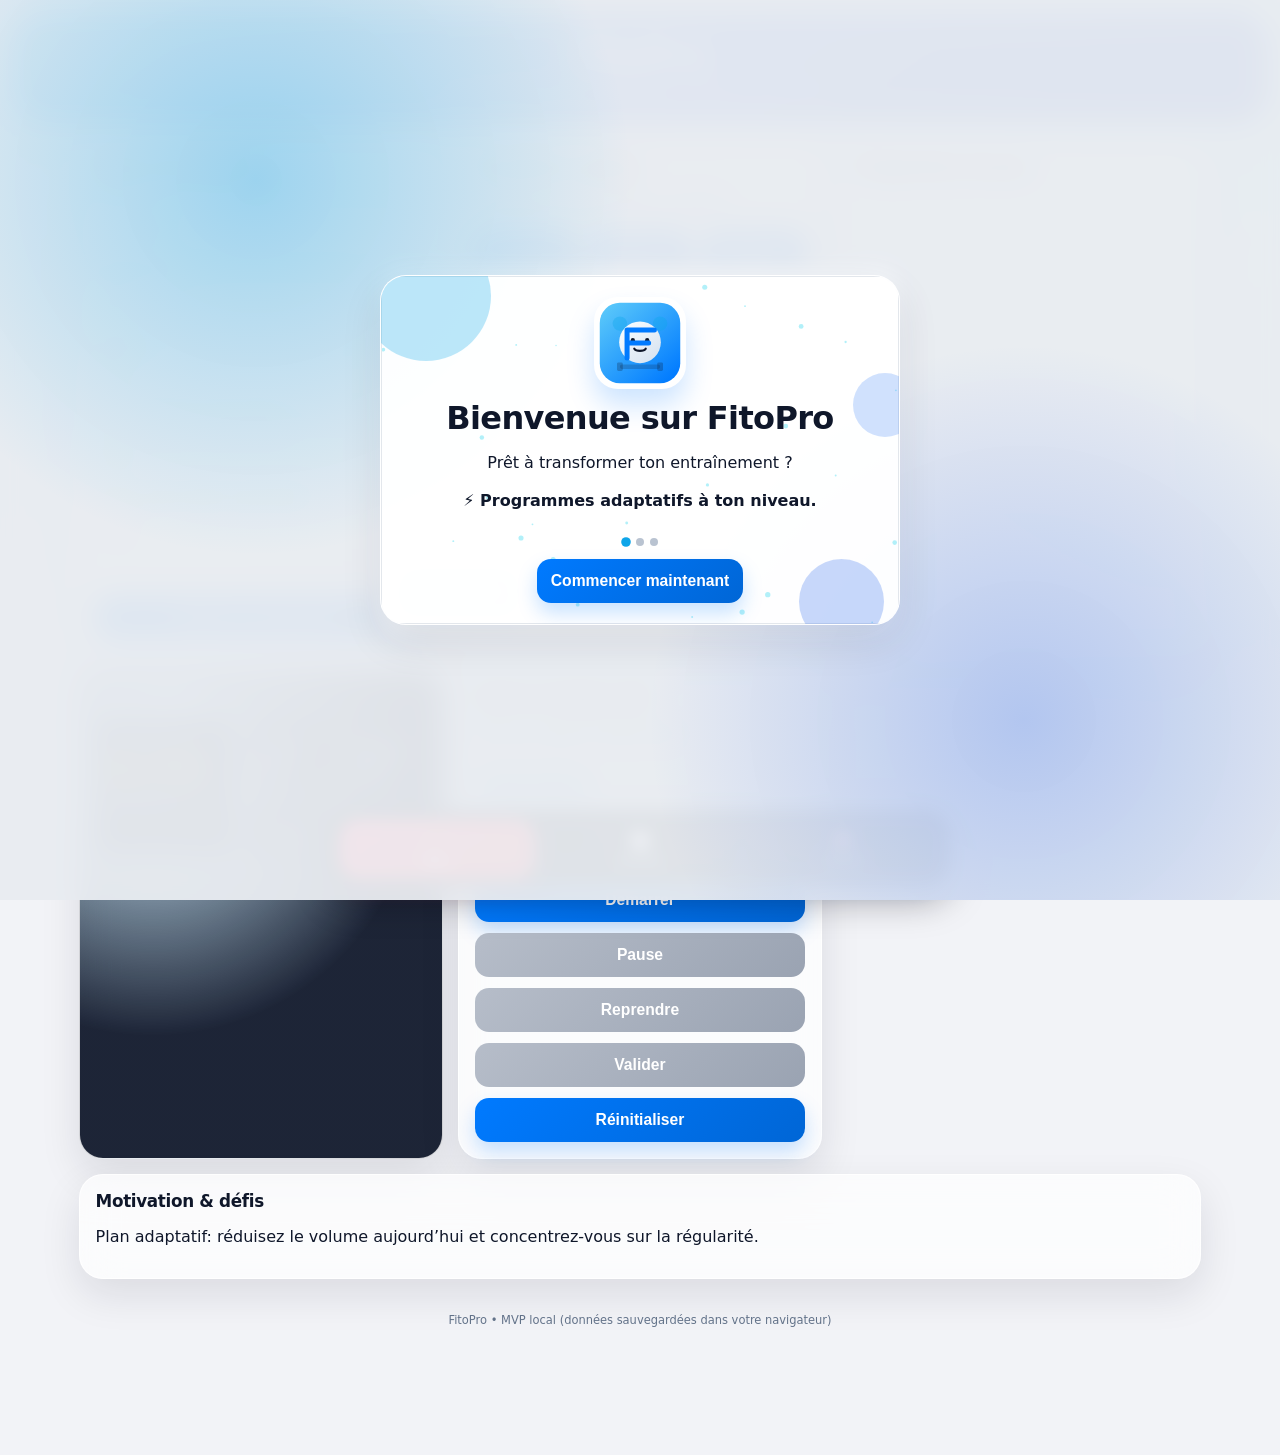
<file: index.html>
<!doctype html>
<html lang="fr">
  <head>
    <meta charset="UTF-8" />
    <meta name="viewport" content="width=device-width, initial-scale=1.0, viewport-fit=cover" />
    <meta name="theme-color" content="#007aff" />
    <meta name="apple-mobile-web-app-capable" content="yes" />
    <meta name="apple-mobile-web-app-status-bar-style" content="black-translucent" />
    <link rel="manifest" href="public/manifest.webmanifest" />
    <title>FitoPro</title>
    <link rel="stylesheet" href="styles.css" />
  </head>
  <body>
    <div id="preloading-screen" class="preloading-screen" aria-hidden="false">
      <div class="preloading-card">
        <img src="assets/logo-fetiche.svg" alt="Logo FitoPro" class="logo-mark logo-spin" />
        <h2>FitoPro se prépare…</h2>
        <div class="loading-bar"><span></span></div>
      </div>
    </div>

    <div id="welcome-screen" class="welcome-screen hidden-until-load" aria-hidden="true">
      <div class="welcome-card">
        <canvas id="welcome-canvas" class="welcome-canvas" aria-hidden="true"></canvas>
        <div class="orbs">
          <span></span><span></span><span></span>
        </div>
        <img src="assets/logo-fetiche.svg" alt="Mascotte FitoPro" class="logo-mark" />
        <h1>Bienvenue sur FitoPro</h1>
        <p id="welcome-headline">Prêt à transformer ton entraînement ?</p>
        <div class="welcome-highlights">
          <p class="welcome-slide active">⚡ Programmes adaptatifs à ton niveau.</p>
          <p class="welcome-slide">❤️ Suivi cardio Apple Watch en direct.</p>
          <p class="welcome-slide">🏁 Objectifs hebdo + motivation intelligente.</p>
        </div>
        <div class="welcome-dots" aria-hidden="true">
          <span class="dot active"></span><span class="dot"></span><span class="dot"></span>
        </div>
        <button id="enter-app-btn">Commencer maintenant</button>
      </div>
    </div>

    <div id="onboarding" class="modal" aria-hidden="true">
      <div class="modal-content">
        <h2>Bienvenue sur FitoPro 👋</h2>
        <p>Créez votre programme, lancez vos séances, suivez vos progrès et restez motivé chaque semaine.</p>
        <ul>
          <li>Ajoutez des exercices personnalisés.</li>
          <li>Utilisez les templates pour démarrer vite.</li>
          <li>Suivez votre objectif hebdomadaire.</li>
        </ul>
        <label>
          <input id="consent-check" type="checkbox" />
          J’accepte la politique de confidentialité.
        </label>
        <p><a href="privacy.html" target="_blank" rel="noopener">Voir la politique de confidentialité</a></p>
        <button id="close-onboarding">Commencer</button>
      </div>
    </div>

    <div id="focus-mode" class="focus-mode hidden-until-load" aria-hidden="true">
      <div class="focus-inner">
        <p id="focus-phase" class="focus-phase">EXERCICE</p>
        <h1 id="focus-timer" class="focus-timer">00:00</h1>
        <p id="focus-task" class="focus-task">Prêt</p>
        <p id="focus-heart-rate" class="focus-heart-rate">❤️ -- bpm</p>
        <div class="focus-actions">
          <button id="focus-pause-btn">Pause</button>
          <button id="focus-next-btn">Valider</button>
          <button id="focus-exit-btn" class="danger">Quitter focus</button>
        </div>
      </div>
    </div>

    <header class="hero">
      <h1>FitoPro</h1>
      <p>Votre coach sportif intelligent, partout avec vous.</p>
    </header>

    <main class="grid tab-shell">
      <section class="card page-panel active" data-page="home">
        <h2>Créer une séance</h2>
        <form id="workout-form" novalidate>
          <label>
            Exercice
            <input id="exercise" required minlength="2" maxlength="40" placeholder="Pompes" />
          </label>
          <label>
            Répétitions
            <input id="reps" type="number" min="1" max="200" value="10" required />
          </label>
          <label>
            Séries
            <input id="sets" type="number" min="1" max="20" value="3" required />
          </label>
          <label>
            Durée exercice (secondes)
            <input id="duration" type="number" min="10" max="600" value="45" required />
          </label>
          <label>
            Repos entre séries (secondes)
            <input id="rest" type="number" min="5" max="300" value="30" required />
          </label>
          <p id="form-error" class="error" role="alert" aria-live="polite"></p>
          <button type="submit">Ajouter au programme</button>
        </form>
      </section>

      <section class="card page-panel active" data-page="home">
        <h2>Templates rapides</h2>
        <p>Chargez un plan prêt à l'emploi.</p>
        <div class="template-actions">
          <button id="template-beginner">Débutant</button>
          <button id="template-strength">Force</button>
          <button id="template-loss">Perte de poids</button>
          <button id="template-tabata">Tabata</button>
          <button id="template-emom">EMOM</button>
        </div>
      </section>

      <section class="card page-panel active" data-page="home">
        <h2>Programme du jour</h2>
        <ul id="workout-list" class="list"></ul>
      </section>

      <section class="card page-panel active run-cockpit" data-page="home">
        <h2>Run cockpit</h2>
        <div class="run-cockpit-grid">
          <div class="run-score">
            <p class="run-label">Performance</p>
            <p id="run-performance" class="run-value">0.00</p>
            <p id="run-status" class="run-sub">Ready to run</p>
          </div>
          <div class="run-metrics">
            <div class="metric-pill">
              <span>Distance</span>
              <strong id="run-distance">0.00 km</strong>
            </div>
            <div class="metric-pill">
              <span>Pace</span>
              <strong id="run-pace">--:-- /km</strong>
            </div>
            <div class="metric-pill">
              <span>Heart</span>
              <strong id="run-heart">-- bpm</strong>
            </div>
            <div class="metric-pill">
              <span>Calories</span>
              <strong id="run-calories">0 kcal</strong>
            </div>
          </div>
        </div>
      </section>

      <section class="card page-panel active" data-page="home">
        <h2>Suivi en temps réel</h2>
        <p id="current-task" aria-live="polite">Aucune séance démarrée.</p>
        <p id="phase-badge" class="badge">Phase: attente</p>
        <div class="timer" id="timer">00:00</div>
        <div class="controls">
          <button id="start-btn">Démarrer</button>
          <button id="pause-btn" disabled>Pause</button>
          <button id="resume-btn" disabled>Reprendre</button>
          <button id="next-btn" disabled>Valider</button>
          <button id="reset-btn">Réinitialiser</button>
        </div>
      </section>

      <section class="card page-panel" data-page="coach">
        <h2>Statistiques</h2>
        <p>Total séances terminées: <strong id="completed-workouts">0</strong></p>
        <p>Total séries validées: <strong id="completed-sets">0</strong></p>
        <p>Streak (jours actifs): <strong id="streak">0</strong></p>
        <label>
          Objectif hebdo (séances)
          <input id="weekly-goal" type="number" min="1" max="14" value="4" />
        </label>
        <p id="goal-progress">0 / 4 séances cette semaine</p>
        <h3>Badges</h3>
        <p id="badges">Aucun badge débloqué pour l'instant.</p>
        <h3>Suggestion d'amélioration</h3>
        <p id="suggestion">Ajoutez au moins 1 exercice pour obtenir des suggestions.</p>
        <div class="data-actions">
          <button id="export-btn">Exporter JSON</button>
          <label class="import-label">
            Importer JSON
            <input id="import-input" type="file" accept="application/json" />
          </label>
          <button id="clear-data-btn" class="danger">Vider les données</button>
        </div>
        <h3>Apple Watch (import)</h3>
        <p id="watch-status">Importez un CSV d'entraînements exporté depuis Apple Santé/forme.</p>
        <label class="import-label">
          Importer données Apple Watch
          <input id="watch-import-input" type="file" accept=".csv,text/csv" />
        </label>
        <h3>Apple Watch Live (bridge)</h3>
        <p id="watch-live-status">Non connecté.</p>
        <label>
          URL bridge JSON (ex: https://mon-bridge/watch/live)
          <input id="watch-bridge-url" placeholder="https://..." />
        </label>
        <label>
          Token API bridge
          <input id="watch-bridge-token" placeholder="Bearer token..." />
        </label>
        <label>
          Alerte HR max
          <input id="hr-alert-threshold" type="number" min="80" max="220" value="170" />
        </label>
        <div class="data-actions">
          <button id="watch-live-connect-btn">Connecter live</button>
          <button id="watch-live-disconnect-btn" class="danger">Déconnecter</button>
        </div>
        <h3>Cloud sync (compte)</h3>
        <label>
          Email
          <input id="cloud-email" type="email" placeholder="you@example.com" />
        </label>
        <label>
          Mot de passe
          <input id="cloud-password" type="password" placeholder="********" />
        </label>
        <div class="data-actions">
          <button id="cloud-register-btn">Créer compte</button>
          <button id="cloud-login-btn">Se connecter</button>
          <button id="cloud-apple-quick-btn">Apple rapide</button>
          <button id="cloud-apple-btn">Se connecter avec Apple</button>
          <button id="cloud-save-btn">Sync vers cloud</button>
          <button id="cloud-load-btn">Sync depuis cloud</button>
        </div>
        <p id="cloud-status">Cloud non connecté.</p>
      </section>

      <section class="card page-panel" data-page="activity">
        <h2>Historique (7 derniers jours)</h2>
        <ul id="history-list" class="list"></ul>
      </section>

      <section class="card full-width page-panel" data-page="activity">
        <h2>Graphiques simples</h2>
        <h3>Volume par jour (séries)</h3>
        <canvas id="daily-chart" width="820" height="220" aria-label="Graphique volume journalier"></canvas>
        <h3>Top exercices (séries)</h3>
        <canvas id="exercise-chart" width="820" height="220" aria-label="Graphique volume par exercice"></canvas>
        <h3>Cardio live</h3>
        <canvas id="hr-live-chart" width="900" height="220" aria-label="Graphique cardio live"></canvas>
        <div class="watch-analytics">
          <p id="watch-analytics-summary">Analyse cardio en attente…</p>
          <div class="zone-grid">
            <p>Zone repos: <strong id="zone-rest">0%</strong></p>
            <p>Zone fat burn: <strong id="zone-fatburn">0%</strong></p>
            <p>Zone cardio: <strong id="zone-cardio">0%</strong></p>
            <p>Zone peak: <strong id="zone-peak">0%</strong></p>
          </div>
          <p>Recovery score: <strong id="recovery-score">--</strong></p>
        </div>
      </section>

      <section class="card full-width page-panel" data-page="home">
        <h2>Motivation & défis</h2>
        <p id="challenge">Défi du jour: complétez 3 séries sans interruption.</p>
      </section>
    </main>

    <nav class="ios-bottom-nav" aria-label="Navigation principale">
      <button class="nav-tab active" data-target="home">
        <span class="nav-icon">🏃</span>
        <span class="nav-label">Run</span>
      </button>
      <button class="nav-tab" data-target="activity">
        <span class="nav-icon">📈</span>
        <span class="nav-label">Activity</span>
      </button>
      <button class="nav-tab" data-target="coach">
        <span class="nav-icon">🎯</span>
        <span class="nav-label">Coach</span>
      </button>
    </nav>

    <footer>
      <small>FitoPro • MVP local (données sauvegardées dans votre navigateur)</small>
    </footer>
    <div id="toast" class="toast" role="status" aria-live="polite"></div>

    <script src="src/state.js"></script>
    <script src="src/timer.js"></script>
    <script src="src/watch.js"></script>
    <script src="src/ui.js"></script>
    <script src="logic.js"></script>
    <script src="app.js"></script>
  </body>
</html>
</file>
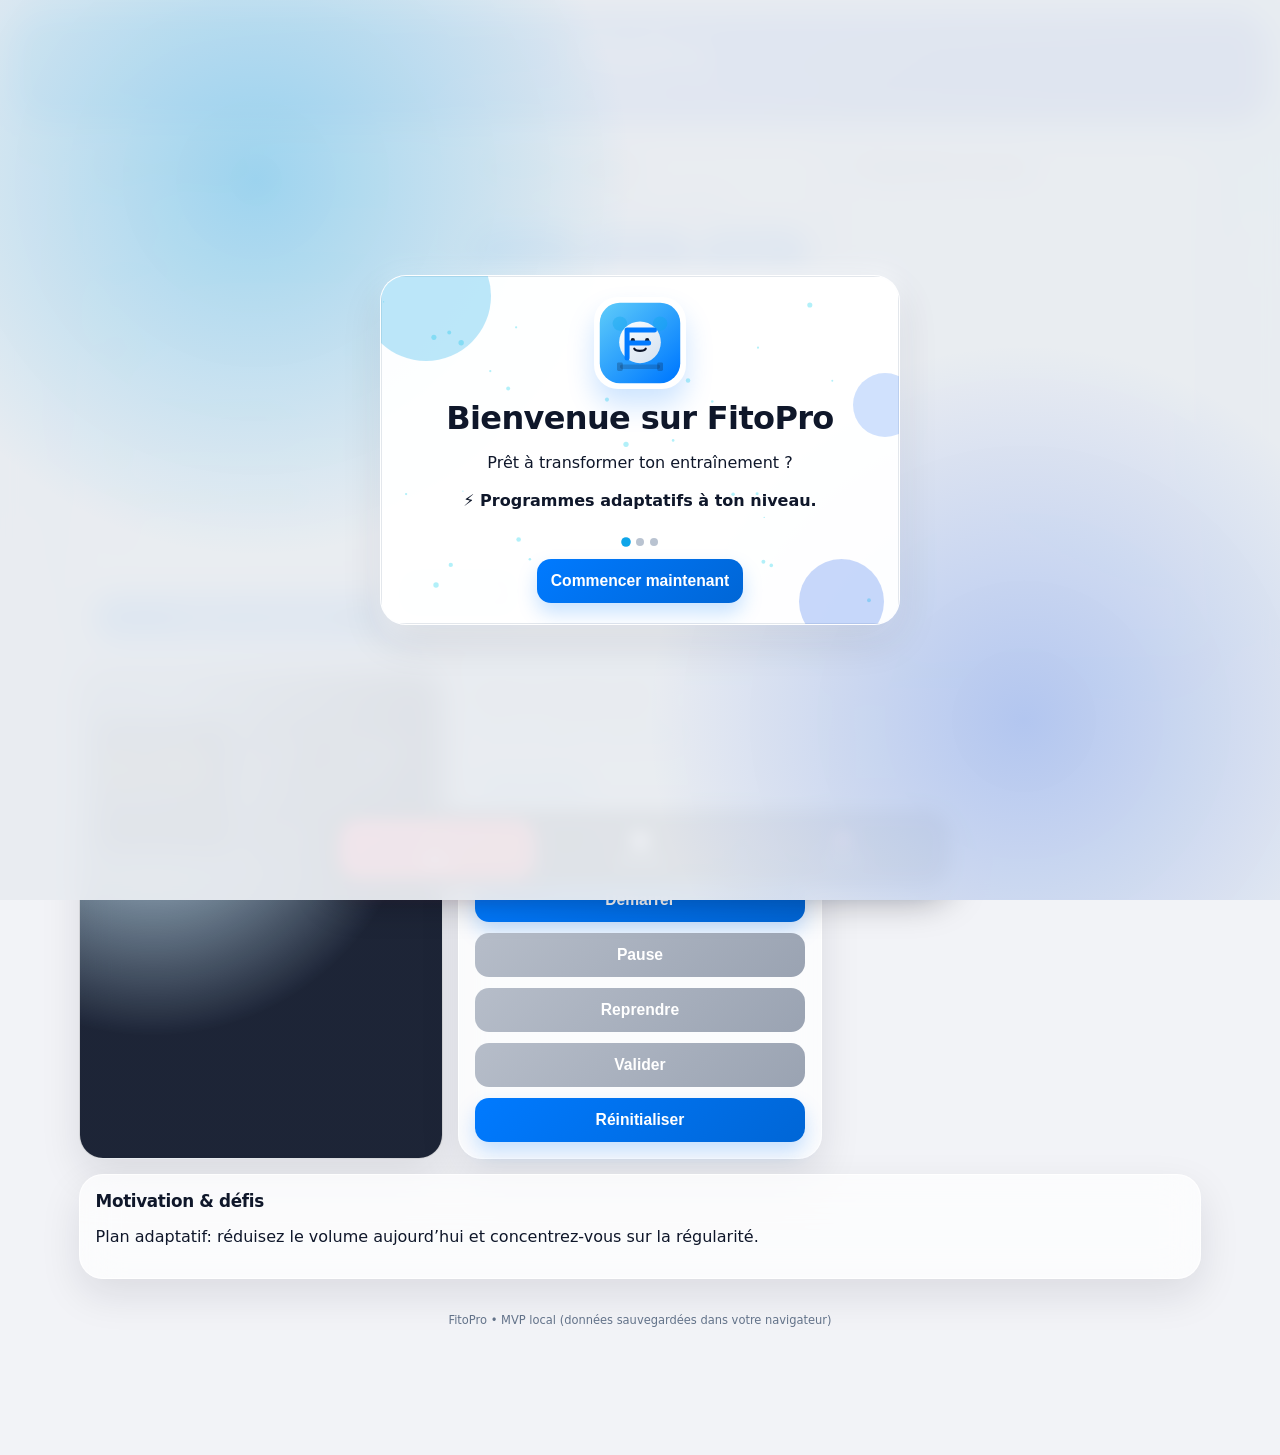
<file: public/index.html>
<!doctype html>
<html lang="fr">
  <head>
    <meta charset="UTF-8" />
    <meta name="viewport" content="width=device-width, initial-scale=1.0, viewport-fit=cover" />
    <meta name="theme-color" content="#007aff" />
    <meta name="apple-mobile-web-app-capable" content="yes" />
    <meta name="apple-mobile-web-app-status-bar-style" content="black-translucent" />
    <link rel="manifest" href="manifest.webmanifest" />
    <title>FitoPro</title>
    <link rel="stylesheet" href="styles.css" />
  </head>
  <body>
    <div id="preloading-screen" class="preloading-screen" aria-hidden="false">
      <div class="preloading-card">
        <img src="assets/logo-fetiche.svg" alt="Logo FitoPro" class="logo-mark logo-spin" />
        <h2>FitoPro se prépare…</h2>
        <div class="loading-bar"><span></span></div>
      </div>
    </div>

    <div id="welcome-screen" class="welcome-screen hidden-until-load" aria-hidden="true">
      <div class="welcome-card">
        <canvas id="welcome-canvas" class="welcome-canvas" aria-hidden="true"></canvas>
        <div class="orbs">
          <span></span><span></span><span></span>
        </div>
        <img src="assets/logo-fetiche.svg" alt="Mascotte FitoPro" class="logo-mark" />
        <h1>Bienvenue sur FitoPro</h1>
        <p id="welcome-headline">Prêt à transformer ton entraînement ?</p>
        <div class="welcome-highlights">
          <p class="welcome-slide active">⚡ Programmes adaptatifs à ton niveau.</p>
          <p class="welcome-slide">❤️ Suivi cardio Apple Watch en direct.</p>
          <p class="welcome-slide">🏁 Objectifs hebdo + motivation intelligente.</p>
        </div>
        <div class="welcome-dots" aria-hidden="true">
          <span class="dot active"></span><span class="dot"></span><span class="dot"></span>
        </div>
        <button id="enter-app-btn">Commencer maintenant</button>
      </div>
    </div>

    <div id="onboarding" class="modal" aria-hidden="true">
      <div class="modal-content">
        <h2>Bienvenue sur FitoPro 👋</h2>
        <p>Créez votre programme, lancez vos séances, suivez vos progrès et restez motivé chaque semaine.</p>
        <ul>
          <li>Ajoutez des exercices personnalisés.</li>
          <li>Utilisez les templates pour démarrer vite.</li>
          <li>Suivez votre objectif hebdomadaire.</li>
        </ul>
        <label>
          <input id="consent-check" type="checkbox" />
          J’accepte la politique de confidentialité.
        </label>
        <p><a href="privacy.html" target="_blank" rel="noopener">Voir la politique de confidentialité</a></p>
        <button id="close-onboarding">Commencer</button>
      </div>
    </div>

    <div id="focus-mode" class="focus-mode hidden-until-load" aria-hidden="true">
      <div class="focus-inner">
        <p id="focus-phase" class="focus-phase">EXERCICE</p>
        <h1 id="focus-timer" class="focus-timer">00:00</h1>
        <p id="focus-task" class="focus-task">Prêt</p>
        <p id="focus-heart-rate" class="focus-heart-rate">❤️ -- bpm</p>
        <div class="focus-actions">
          <button id="focus-pause-btn">Pause</button>
          <button id="focus-next-btn">Valider</button>
          <button id="focus-exit-btn" class="danger">Quitter focus</button>
        </div>
      </div>
    </div>

    <header class="hero">
      <h1>FitoPro</h1>
      <p>Votre coach sportif intelligent, partout avec vous.</p>
    </header>

    <main class="grid tab-shell">
      <section class="card page-panel active" data-page="home">
        <h2>Créer une séance</h2>
        <form id="workout-form" novalidate>
          <label>
            Exercice
            <input id="exercise" required minlength="2" maxlength="40" placeholder="Pompes" />
          </label>
          <label>
            Répétitions
            <input id="reps" type="number" min="1" max="200" value="10" required />
          </label>
          <label>
            Séries
            <input id="sets" type="number" min="1" max="20" value="3" required />
          </label>
          <label>
            Durée exercice (secondes)
            <input id="duration" type="number" min="10" max="600" value="45" required />
          </label>
          <label>
            Repos entre séries (secondes)
            <input id="rest" type="number" min="5" max="300" value="30" required />
          </label>
          <p id="form-error" class="error" role="alert" aria-live="polite"></p>
          <button type="submit">Ajouter au programme</button>
        </form>
      </section>

      <section class="card page-panel active" data-page="home">
        <h2>Templates rapides</h2>
        <p>Chargez un plan prêt à l'emploi.</p>
        <div class="template-actions">
          <button id="template-beginner">Débutant</button>
          <button id="template-strength">Force</button>
          <button id="template-loss">Perte de poids</button>
          <button id="template-tabata">Tabata</button>
          <button id="template-emom">EMOM</button>
        </div>
      </section>

      <section class="card page-panel active" data-page="home">
        <h2>Programme du jour</h2>
        <ul id="workout-list" class="list"></ul>
      </section>

      <section class="card page-panel active run-cockpit" data-page="home">
        <h2>Run cockpit</h2>
        <div class="run-cockpit-grid">
          <div class="run-score">
            <p class="run-label">Performance</p>
            <p id="run-performance" class="run-value">0.00</p>
            <p id="run-status" class="run-sub">Ready to run</p>
          </div>
          <div class="run-metrics">
            <div class="metric-pill">
              <span>Distance</span>
              <strong id="run-distance">0.00 km</strong>
            </div>
            <div class="metric-pill">
              <span>Pace</span>
              <strong id="run-pace">--:-- /km</strong>
            </div>
            <div class="metric-pill">
              <span>Heart</span>
              <strong id="run-heart">-- bpm</strong>
            </div>
            <div class="metric-pill">
              <span>Calories</span>
              <strong id="run-calories">0 kcal</strong>
            </div>
          </div>
        </div>
      </section>

      <section class="card page-panel active" data-page="home">
        <h2>Suivi en temps réel</h2>
        <p id="current-task" aria-live="polite">Aucune séance démarrée.</p>
        <p id="phase-badge" class="badge">Phase: attente</p>
        <div class="timer" id="timer">00:00</div>
        <div class="controls">
          <button id="start-btn">Démarrer</button>
          <button id="pause-btn" disabled>Pause</button>
          <button id="resume-btn" disabled>Reprendre</button>
          <button id="next-btn" disabled>Valider</button>
          <button id="reset-btn">Réinitialiser</button>
        </div>
      </section>

      <section class="card page-panel" data-page="coach">
        <h2>Statistiques</h2>
        <p>Total séances terminées: <strong id="completed-workouts">0</strong></p>
        <p>Total séries validées: <strong id="completed-sets">0</strong></p>
        <p>Streak (jours actifs): <strong id="streak">0</strong></p>
        <label>
          Objectif hebdo (séances)
          <input id="weekly-goal" type="number" min="1" max="14" value="4" />
        </label>
        <p id="goal-progress">0 / 4 séances cette semaine</p>
        <h3>Badges</h3>
        <p id="badges">Aucun badge débloqué pour l'instant.</p>
        <h3>Suggestion d'amélioration</h3>
        <p id="suggestion">Ajoutez au moins 1 exercice pour obtenir des suggestions.</p>
        <div class="data-actions">
          <button id="export-btn">Exporter JSON</button>
          <label class="import-label">
            Importer JSON
            <input id="import-input" type="file" accept="application/json" />
          </label>
          <button id="clear-data-btn" class="danger">Vider les données</button>
        </div>
        <h3>Apple Watch (import)</h3>
        <p id="watch-status">Importez un CSV d'entraînements exporté depuis Apple Santé/forme.</p>
        <label class="import-label">
          Importer données Apple Watch
          <input id="watch-import-input" type="file" accept=".csv,text/csv" />
        </label>
        <h3>Apple Watch Live (bridge)</h3>
        <p id="watch-live-status">Non connecté.</p>
        <label>
          URL bridge JSON (ex: https://mon-bridge/watch/live)
          <input id="watch-bridge-url" placeholder="https://..." />
        </label>
        <label>
          Token API bridge
          <input id="watch-bridge-token" placeholder="Bearer token..." />
        </label>
        <label>
          Alerte HR max
          <input id="hr-alert-threshold" type="number" min="80" max="220" value="170" />
        </label>
        <div class="data-actions">
          <button id="watch-live-connect-btn">Connecter live</button>
          <button id="watch-live-disconnect-btn" class="danger">Déconnecter</button>
        </div>
        <h3>Cloud sync (compte)</h3>
        <label>
          Email
          <input id="cloud-email" type="email" placeholder="you@example.com" />
        </label>
        <label>
          Mot de passe
          <input id="cloud-password" type="password" placeholder="********" />
        </label>
        <div class="data-actions">
          <button id="cloud-register-btn">Créer compte</button>
          <button id="cloud-login-btn">Se connecter</button>
          <button id="cloud-apple-quick-btn">Apple rapide</button>
          <button id="cloud-apple-btn">Se connecter avec Apple</button>
          <button id="cloud-save-btn">Sync vers cloud</button>
          <button id="cloud-load-btn">Sync depuis cloud</button>
        </div>
        <p id="cloud-status">Cloud non connecté.</p>
      </section>

      <section class="card page-panel" data-page="activity">
        <h2>Historique (7 derniers jours)</h2>
        <ul id="history-list" class="list"></ul>
      </section>

      <section class="card full-width page-panel" data-page="activity">
        <h2>Graphiques simples</h2>
        <h3>Volume par jour (séries)</h3>
        <canvas id="daily-chart" width="820" height="220" aria-label="Graphique volume journalier"></canvas>
        <h3>Top exercices (séries)</h3>
        <canvas id="exercise-chart" width="820" height="220" aria-label="Graphique volume par exercice"></canvas>
        <h3>Cardio live</h3>
        <canvas id="hr-live-chart" width="900" height="220" aria-label="Graphique cardio live"></canvas>
        <div class="watch-analytics">
          <p id="watch-analytics-summary">Analyse cardio en attente…</p>
          <div class="zone-grid">
            <p>Zone repos: <strong id="zone-rest">0%</strong></p>
            <p>Zone fat burn: <strong id="zone-fatburn">0%</strong></p>
            <p>Zone cardio: <strong id="zone-cardio">0%</strong></p>
            <p>Zone peak: <strong id="zone-peak">0%</strong></p>
          </div>
          <p>Recovery score: <strong id="recovery-score">--</strong></p>
        </div>
      </section>

      <section class="card full-width page-panel" data-page="home">
        <h2>Motivation & défis</h2>
        <p id="challenge">Défi du jour: complétez 3 séries sans interruption.</p>
      </section>
    </main>

    <nav class="ios-bottom-nav" aria-label="Navigation principale">
      <button class="nav-tab active" data-target="home">
        <span class="nav-icon">🏃</span>
        <span class="nav-label">Run</span>
      </button>
      <button class="nav-tab" data-target="activity">
        <span class="nav-icon">📈</span>
        <span class="nav-label">Activity</span>
      </button>
      <button class="nav-tab" data-target="coach">
        <span class="nav-icon">🎯</span>
        <span class="nav-label">Coach</span>
      </button>
    </nav>

    <footer>
      <small>FitoPro • MVP local (données sauvegardées dans votre navigateur)</small>
    </footer>
    <div id="toast" class="toast" role="status" aria-live="polite"></div>

    <script src="src/state.js"></script>
    <script src="src/timer.js"></script>
    <script src="src/watch.js"></script>
    <script src="src/ui.js"></script>
    <script src="logic.js"></script>
    <script src="app.js"></script>
  </body>
</html>
</file>
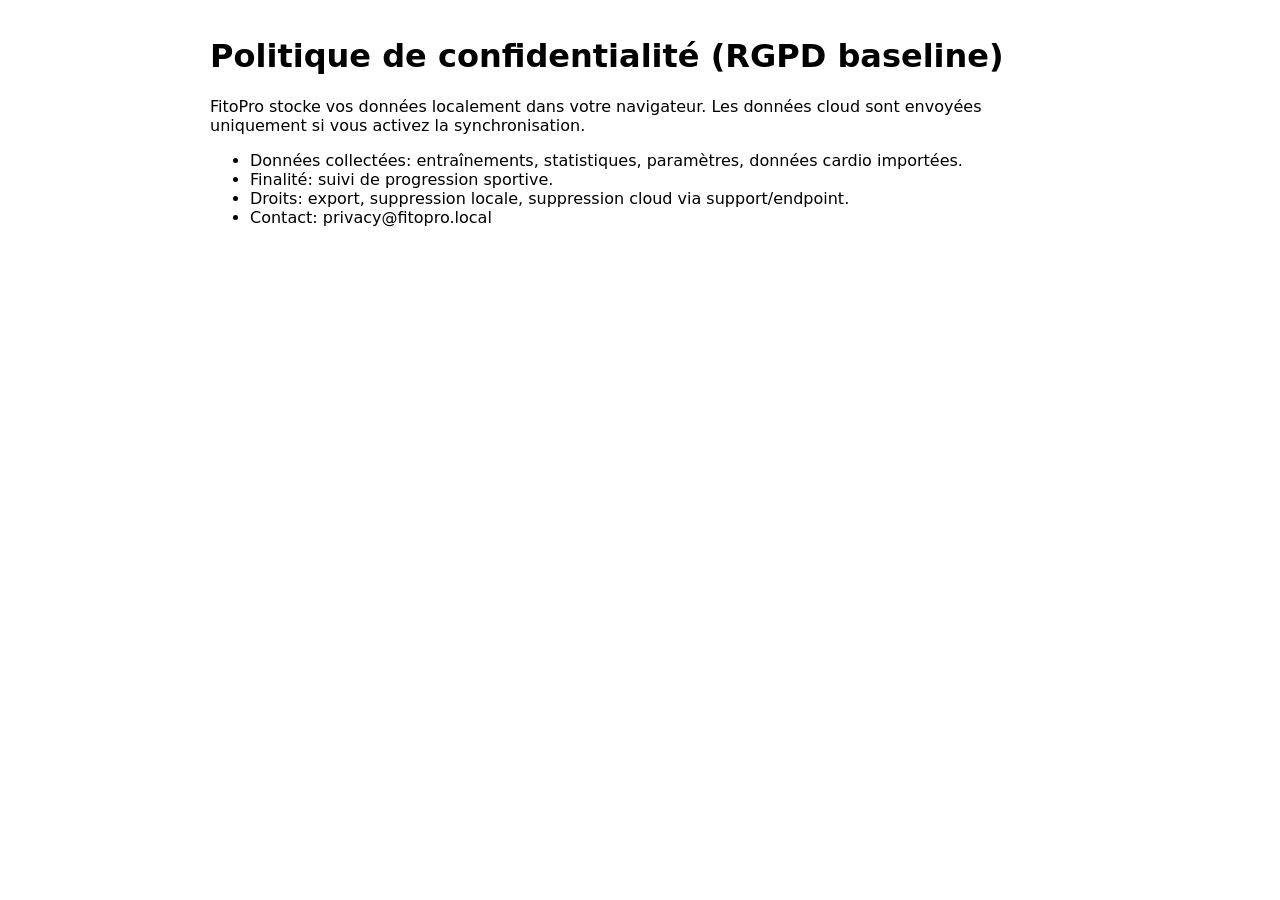
<file: privacy.html>
<!doctype html>
<html lang="fr">
<head><meta charset="UTF-8"><meta name="viewport" content="width=device-width, initial-scale=1.0"><title>Politique de confidentialité - FitoPro</title></head>
<body style="font-family:system-ui;padding:1rem;max-width:860px;margin:auto;">
<h1>Politique de confidentialité (RGPD baseline)</h1>
<p>FitoPro stocke vos données localement dans votre navigateur. Les données cloud sont envoyées uniquement si vous activez la synchronisation.</p>
<ul>
<li>Données collectées: entraînements, statistiques, paramètres, données cardio importées.</li>
<li>Finalité: suivi de progression sportive.</li>
<li>Droits: export, suppression locale, suppression cloud via support/endpoint.</li>
<li>Contact: privacy@fitopro.local</li>
</ul>
</body>
</html>
</file>
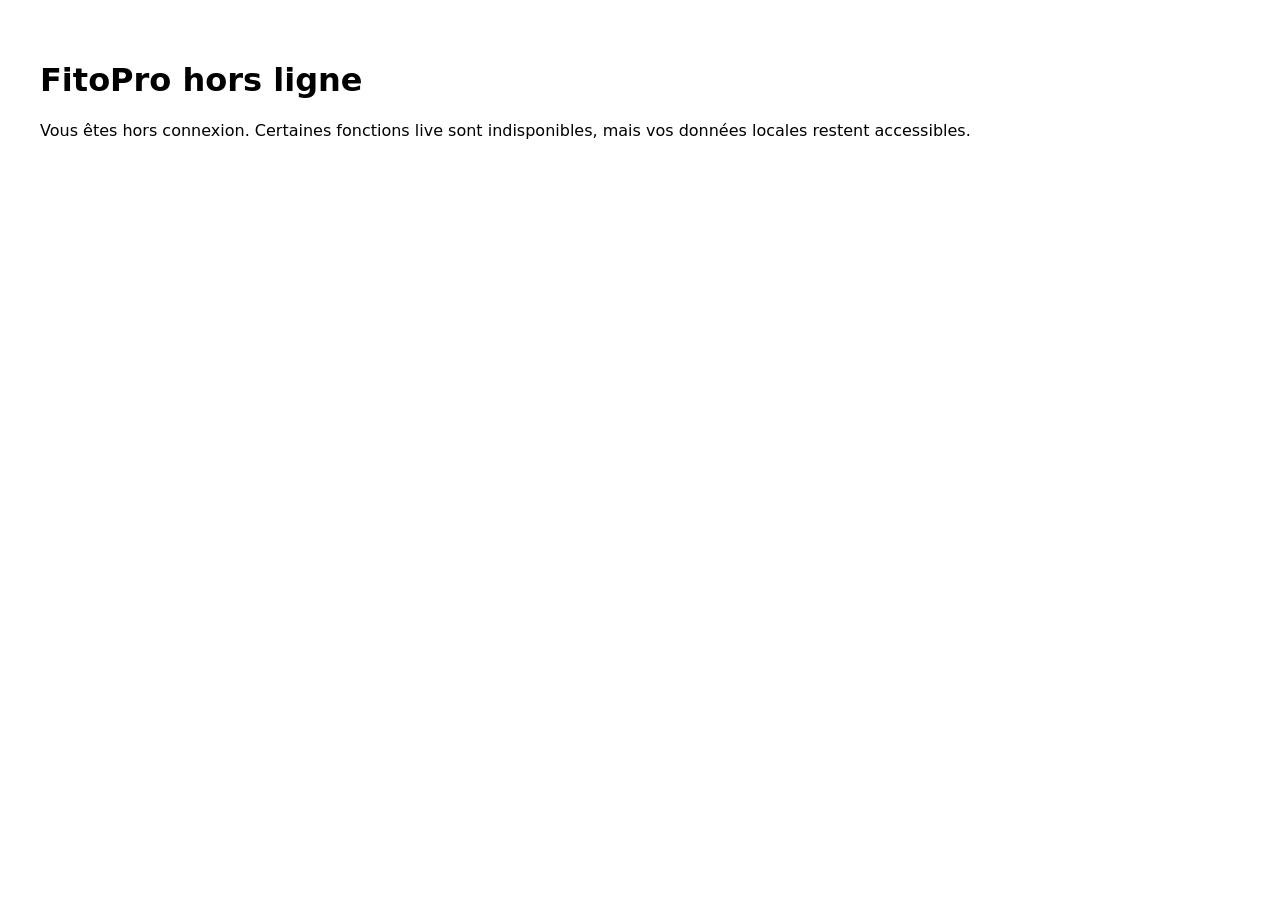
<file: public/offline.html>
<!doctype html><html><head><meta charset='UTF-8'><meta name='viewport' content='width=device-width, initial-scale=1'><title>Offline</title></head><body style='font-family:system-ui;padding:2rem'><h1>FitoPro hors ligne</h1><p>Vous êtes hors connexion. Certaines fonctions live sont indisponibles, mais vos données locales restent accessibles.</p></body></html>
</file>
<file: styles.css>
:root {
  --bg: #f2f3f7;
  --card: rgba(255, 255, 255, 0.7);
  --card-border: rgba(255, 255, 255, 0.8);
  --text: #0f172a;
  --muted: #64748b;
  --accent: #007aff;
  --accent-2: #5ac8fa;
  --danger: #ff3b30;
  --shadow: 0 16px 40px rgba(15, 23, 42, 0.10);
  --radius-xl: 24px;
  --radius-lg: 18px;
  --radius-md: 14px;
}

* { box-sizing: border-box; -webkit-tap-highlight-color: transparent; }

html, body {
  margin: 0;
  min-height: 100%;
  background:
    radial-gradient(circle at 0% 0%, #dbeafe 0, transparent 38%),
    radial-gradient(circle at 100% 10%, #cffafe 0, transparent 34%),
    var(--bg);
  color: var(--text);
  font-family: -apple-system, BlinkMacSystemFont, 'SF Pro Text', 'SF Pro Display', Inter, system-ui, sans-serif;
}

body {
  padding-bottom: calc(1rem + env(safe-area-inset-bottom));
}

.welcome-screen {
  position: fixed;
  inset: 0;
  display: grid;
  place-items: center;
  background:
    radial-gradient(circle at 20% 20%, rgba(14,165,233,.35), transparent 30%),
    radial-gradient(circle at 80% 80%, rgba(37,99,235,.28), transparent 30%),
    rgba(241,245,249,.92);
  backdrop-filter: blur(8px);
  z-index: 60;
  transition: opacity .35s ease;
}

.hidden-until-load {
  opacity: 0;
  pointer-events: none;
}

.welcome-screen.hide {
  opacity: 0;
  pointer-events: none;
}

.welcome-card {
  position: relative;
  width: min(92vw, 520px);
  background: rgba(255,255,255,.82);
  border: 1px solid rgba(255,255,255,.9);
  border-radius: 26px;
  padding: 1.3rem 1.2rem;
  box-shadow: var(--shadow);
  text-align: center;
  overflow: hidden;
}

.welcome-canvas {
  position: absolute;
  inset: 0;
  width: 100%;
  height: 100%;
  pointer-events: none;
  z-index: 0;
}

.welcome-card > *:not(.welcome-canvas):not(.orbs) {
  position: relative;
  z-index: 2;
}

.welcome-highlights {
  min-height: 42px;
  margin-bottom: .55rem;
}

.welcome-slide {
  margin: .2rem 0;
  opacity: 0;
  transform: translateY(6px);
  transition: opacity .35s ease, transform .35s ease;
  position: absolute;
  left: 50%;
  translate: -50% 0;
  width: min(90%, 420px);
  font-weight: 560;
  color: #0f172a;
}

.welcome-slide.active {
  opacity: 1;
  transform: translateY(0);
}

.welcome-dots {
  display: flex;
  justify-content: center;
  gap: .35rem;
  margin: .4rem 0 .8rem;
}

.welcome-dots .dot {
  width: 8px;
  height: 8px;
  border-radius: 999px;
  background: rgba(148,163,184,.65);
  transition: transform .2s ease, background .2s ease;
}

.welcome-dots .dot.active {
  background: #0ea5e9;
  transform: scale(1.2);
}

.logo-mark {
  width: 92px;
  height: 92px;
  border-radius: 24px;
  box-shadow: 0 16px 28px rgba(0, 122, 255, .2);
  margin-bottom: .35rem;
}

.preloading-screen {
  position: fixed;
  inset: 0;
  z-index: 80;
  display: grid;
  place-items: center;
  background:
    radial-gradient(circle at 80% 10%, rgba(56, 189, 248, .35), transparent 35%),
    radial-gradient(circle at 0% 85%, rgba(59,130,246,.35), transparent 35%),
    #eef4ff;
  transition: opacity .4s ease;
}

.preloading-screen.hide {
  opacity: 0;
  pointer-events: none;
}

.preloading-card {
  width: min(88vw, 420px);
  text-align: center;
  background: rgba(255,255,255,.82);
  border: 1px solid rgba(255,255,255,.9);
  box-shadow: var(--shadow);
  border-radius: 24px;
  padding: 1.3rem 1rem;
}

.logo-spin {
  animation: logoSpin 2.2s ease-in-out infinite;
}

.loading-bar {
  margin-top: .8rem;
  width: 100%;
  height: 10px;
  border-radius: 999px;
  background: rgba(148,163,184,.25);
  overflow: hidden;
}

.loading-bar span {
  display: block;
  height: 100%;
  width: 45%;
  border-radius: 999px;
  background: linear-gradient(90deg, #5ac8fa, #007aff);
  animation: loadingSlide 1.2s ease-in-out infinite;
}

.orbs span {
  position: absolute;
  border-radius: 999px;
  animation: float 4s ease-in-out infinite;
}

.orbs span:nth-child(1) {
  width: 130px;
  height: 130px;
  top: -45px;
  left: -20px;
  background: rgba(14,165,233,.27);
}

.orbs span:nth-child(2) {
  width: 85px;
  height: 85px;
  bottom: -20px;
  right: 15px;
  animation-delay: .45s;
  background: rgba(37,99,235,.25);
}

.orbs span:nth-child(3) {
  width: 64px;
  height: 64px;
  top: 28%;
  right: -18px;
  animation-delay: .9s;
  background: rgba(59,130,246,.24);
}

.modal {
  position: fixed;
  inset: 0;
  background: rgba(15, 23, 42, 0.45);
  display: none;
  align-items: center;
  justify-content: center;
  padding: 1rem;
  z-index: 30;
  backdrop-filter: blur(12px);
}

.focus-mode {
  position: fixed;
  inset: 0;
  z-index: 70;
  background: radial-gradient(circle at 50% 0%, #0b1220 0%, #020617 65%);
  color: #f8fafc;
  display: grid;
  place-items: center;
  transition: opacity .25s ease;
}

.focus-mode.hide {
  opacity: 0;
  pointer-events: none;
}

.focus-inner {
  text-align: center;
  width: min(92vw, 680px);
  padding: 1rem;
}

.focus-phase {
  letter-spacing: .22em;
  color: #7dd3fc;
  margin-bottom: .4rem;
}

.focus-timer {
  margin: 0 0 .45rem;
  font-size: clamp(4rem, 17vw, 8rem);
  font-variant-numeric: tabular-nums;
}

.focus-task {
  color: #cbd5e1;
  margin-bottom: 1rem;
  font-size: 1.05rem;
}

.focus-heart-rate {
  margin: 0 0 1rem;
  color: #fda4af;
  font-weight: 650;
  letter-spacing: .04em;
}

.focus-actions {
  display: grid;
  gap: .7rem;
  grid-template-columns: repeat(3, minmax(0, 1fr));
}

.modal.show { display: flex; }

.modal-content {
  background: rgba(255, 255, 255, 0.92);
  backdrop-filter: blur(22px);
  border: 1px solid rgba(255, 255, 255, 0.9);
  box-shadow: var(--shadow);
  border-radius: var(--radius-xl);
  max-width: 520px;
  width: 100%;
  padding: 1.2rem;
}

.hero {
  margin: .85rem;
  border-radius: 28px;
  text-align: center;
  color: white;
  padding: 1.35rem 1rem;
  background: linear-gradient(145deg, #0ea5e9, #2563eb 55%, #1d4ed8);
  box-shadow: var(--shadow);
}

.hero h1 {
  margin: 0;
  letter-spacing: -0.03em;
  font-size: clamp(1.7rem, 4vw, 2.2rem);
}

.hero p {
  margin: .35rem 0 0;
  color: rgba(255,255,255,.92);
}

.grid {
  display: grid;
  grid-template-columns: repeat(auto-fit, minmax(290px, 1fr));
  gap: .9rem;
  padding: .3rem .85rem 1rem;
  max-width: 1150px;
  margin: 0 auto;
}

.card {
  background: var(--card);
  border: 1px solid var(--card-border);
  backdrop-filter: blur(20px);
  border-radius: var(--radius-xl);
  padding: 1rem;
  box-shadow: var(--shadow);
}

.full-width { grid-column: 1 / -1; }

h1,h2,h3 { margin: 0 0 .65rem; letter-spacing: -0.02em; }
h2 { font-size: 1.05rem; }
h3 { font-size: .92rem; color: #1e3a8a; }

form, .controls, .template-actions, .data-actions {
  display: grid;
  gap: .7rem;
}

.template-actions {
  grid-template-columns: repeat(3, 1fr);
}

.data-actions {
  grid-template-columns: 1fr;
}

label {
  display: grid;
  gap: .25rem;
  font-size: .88rem;
  color: var(--muted);
}

input, button, .import-label {
  min-height: 44px;
  padding: .72rem .85rem;
  border-radius: var(--radius-md);
  border: 1px solid rgba(148, 163, 184, .35);
  font-size: 0.98rem;
}

input {
  background: rgba(255, 255, 255, .9);
}

button, .import-label {
  cursor: pointer;
  border: none;
  background: linear-gradient(135deg, var(--accent), #0066d6);
  color: white;
  font-weight: 640;
  text-align: center;
  box-shadow: 0 10px 20px rgba(0,122,255,.22);
}

button:active,
.import-label:active {
  transform: translateY(1px) scale(.995);
}

.import-label {
  position: relative;
  overflow: hidden;
}

.import-label input {
  position: absolute;
  inset: 0;
  opacity: 0;
  cursor: pointer;
}

.danger {
  background: linear-gradient(135deg, #ff453a, var(--danger));
  box-shadow: 0 10px 20px rgba(255,59,48,.18);
}

button:focus-visible,
input:focus-visible {
  outline: 3px solid rgba(59, 130, 246, .35);
  outline-offset: 2px;
}

button[disabled] {
  background: linear-gradient(135deg, #b6bdc9, #9aa3b2);
  box-shadow: none;
  cursor: not-allowed;
}

.timer {
  font-size: clamp(2rem, 7vw, 2.5rem);
  font-variant-numeric: tabular-nums;
  font-weight: 750;
  margin: .35rem 0 .75rem;
}

.timer.pop {
  animation: pop .28s ease;
}

.badge {
  display: inline-flex;
  align-items: center;
  gap: .45rem;
  font-size: .82rem;
  padding: .38rem .65rem;
  border-radius: 999px;
  background: rgba(186, 230, 253, 0.9);
  color: #075985;
  border: 1px solid rgba(125, 211, 252, .65);
}

.error {
  color: #dc2626;
  min-height: 1.25rem;
  margin: 0;
  font-size: .88rem;
}

.list {
  margin: 0;
  padding-left: 1.2rem;
  display: grid;
  gap: .45rem;
}

.list li {
  color: #1f2937;
}

canvas {
  width: 100%;
  max-width: 100%;
  background: rgba(255,255,255,.72);
  border: 1px solid rgba(148,163,184,.25);
  border-radius: var(--radius-lg);
  margin-bottom: .8rem;
}

footer {
  text-align: center;
  padding: 1rem 1rem calc(7rem + env(safe-area-inset-bottom));
  color: var(--muted);
  font-size: .86rem;
}

.tab-shell {
  min-height: 52vh;
}

.page-panel {
  display: none;
}

.page-panel.active {
  display: block;
  animation: panelIn .28s ease;
}

.ios-bottom-nav {
  position: fixed;
  left: 50%;
  transform: translateX(-50%);
  bottom: calc(.8rem + env(safe-area-inset-bottom));
  width: min(94vw, 620px);
  display: grid;
  grid-template-columns: repeat(3, 1fr);
  gap: .45rem;
  background: rgba(10, 14, 22, .86);
  border: 1px solid rgba(148, 163, 184, .26);
  border-radius: 26px;
  padding: .5rem;
  box-shadow: 0 12px 36px rgba(2, 6, 23, .36);
  backdrop-filter: blur(20px);
  z-index: 45;
}

.nav-tab {
  border: 0;
  border-radius: 20px;
  min-height: 58px;
  background: transparent;
  color: rgba(226, 232, 240, .82);
  display: grid;
  place-items: center;
  gap: .18rem;
  transition: all .2s ease;
}

.nav-tab .nav-icon {
  font-size: 1rem;
}

.nav-tab .nav-label {
  font-size: .74rem;
  font-weight: 680;
  letter-spacing: .02em;
}

.nav-tab.active {
  color: #fff;
  background: linear-gradient(145deg, rgba(244,63,94,.92), rgba(239,68,68,.84));
  box-shadow: 0 8px 22px rgba(244,63,94,.28);
}

.run-cockpit {
  background: radial-gradient(circle at 20% 20%, rgba(56,189,248,.22), rgba(15,23,42,.94) 55%);
  color: #e2e8f0;
}

.run-cockpit h2 {
  color: #f8fafc;
}

.run-cockpit-grid {
  display: grid;
  grid-template-columns: 1.1fr 1.4fr;
  gap: .8rem;
}

.run-score {
  background: rgba(2, 6, 23, .62);
  border: 1px solid rgba(125, 211, 252, .22);
  border-radius: 16px;
  padding: .8rem;
}

.run-label {
  margin: 0;
  font-size: .78rem;
  color: #93c5fd;
}

.run-value {
  margin: .25rem 0;
  font-size: 2.35rem;
  line-height: 1;
  font-weight: 820;
  color: #facc15;
}

.run-sub {
  margin: 0;
  font-size: .82rem;
  color: #cbd5e1;
}

.run-metrics {
  display: grid;
  grid-template-columns: repeat(2, 1fr);
  gap: .55rem;
}

.metric-pill {
  background: rgba(15, 23, 42, .55);
  border: 1px solid rgba(148, 163, 184, .24);
  border-radius: 14px;
  padding: .6rem;
}

.metric-pill span {
  display: block;
  font-size: .76rem;
  color: #94a3b8;
}

.metric-pill strong {
  font-size: 1rem;
  color: #f8fafc;
}

.watch-analytics {
  border: 1px solid rgba(148, 163, 184, .26);
  border-radius: 14px;
  padding: .75rem;
  background: rgba(255, 255, 255, .65);
}

.zone-grid {
  display: grid;
  grid-template-columns: repeat(2, 1fr);
  gap: .5rem;
}

.zone-grid p,
.watch-analytics p {
  margin: .25rem 0;
}

@keyframes panelIn {
  from { opacity: .1; transform: translateY(8px); }
  to { opacity: 1; transform: translateY(0); }
}

.toast {
  position: fixed;
  left: 50%;
  transform: translate(-50%, 14px);
  bottom: calc(1rem + env(safe-area-inset-bottom));
  background: rgba(17, 24, 39, .95);
  color: white;
  padding: .75rem .95rem;
  border-radius: 999px;
  opacity: 0;
  pointer-events: none;
  transition: opacity .2s ease, transform .2s ease;
  z-index: 50;
  max-width: min(92vw, 560px);
  text-align: center;
}

.toast.show {
  opacity: 1;
  transform: translate(-50%, 0);
}

.celebrate {
  animation: pulseGlow .6s ease;
}

@keyframes float {
  0%, 100% { transform: translateY(0); }
  50% { transform: translateY(-8px); }
}

@keyframes pop {
  0% { transform: scale(1); }
  50% { transform: scale(1.07); }
  100% { transform: scale(1); }
}

@keyframes pulseGlow {
  0% { box-shadow: 0 0 0 rgba(14,165,233,0); }
  50% { box-shadow: 0 0 0 8px rgba(14,165,233,.18); }
  100% { box-shadow: 0 0 0 rgba(14,165,233,0); }
}

@keyframes logoSpin {
  0%, 100% { transform: translateY(0) scale(1) rotate(0deg); }
  50% { transform: translateY(-4px) scale(1.04) rotate(4deg); }
}

@keyframes loadingSlide {
  0% { transform: translateX(-120%); }
  100% { transform: translateX(260%); }
}

@media (max-width: 760px) {
  .grid { grid-template-columns: 1fr; gap: .75rem; }

  .hero {
    margin: .6rem;
    border-radius: 24px;
    padding: 1.15rem .85rem;
  }

  .card {
    padding: .9rem;
    border-radius: 20px;
  }

  .controls {
    grid-template-columns: repeat(2, 1fr);
    position: sticky;
    bottom: calc(.6rem + env(safe-area-inset-bottom));
    z-index: 12;
    background: rgba(255,255,255,.88);
    backdrop-filter: blur(14px);
    padding: .55rem;
    border-radius: 16px;
    border: 1px solid rgba(255,255,255,.8);
    box-shadow: var(--shadow);
  }

  .template-actions { grid-template-columns: 1fr; }

  .focus-actions {
    grid-template-columns: 1fr;
  }

  .ios-bottom-nav {
    width: calc(100vw - 1rem);
    bottom: calc(.45rem + env(safe-area-inset-bottom));
  }

  .run-cockpit-grid {
    grid-template-columns: 1fr;
  }
}
</file>
<file: public/styles.css>
:root {
  --bg: #f2f3f7;
  --card: rgba(255, 255, 255, 0.7);
  --card-border: rgba(255, 255, 255, 0.8);
  --text: #0f172a;
  --muted: #64748b;
  --accent: #007aff;
  --accent-2: #5ac8fa;
  --danger: #ff3b30;
  --shadow: 0 16px 40px rgba(15, 23, 42, 0.10);
  --radius-xl: 24px;
  --radius-lg: 18px;
  --radius-md: 14px;
}

* { box-sizing: border-box; -webkit-tap-highlight-color: transparent; }

html, body {
  margin: 0;
  min-height: 100%;
  background:
    radial-gradient(circle at 0% 0%, #dbeafe 0, transparent 38%),
    radial-gradient(circle at 100% 10%, #cffafe 0, transparent 34%),
    var(--bg);
  color: var(--text);
  font-family: -apple-system, BlinkMacSystemFont, 'SF Pro Text', 'SF Pro Display', Inter, system-ui, sans-serif;
}

body {
  padding-bottom: calc(1rem + env(safe-area-inset-bottom));
}

.welcome-screen {
  position: fixed;
  inset: 0;
  display: grid;
  place-items: center;
  background:
    radial-gradient(circle at 20% 20%, rgba(14,165,233,.35), transparent 30%),
    radial-gradient(circle at 80% 80%, rgba(37,99,235,.28), transparent 30%),
    rgba(241,245,249,.92);
  backdrop-filter: blur(8px);
  z-index: 60;
  transition: opacity .35s ease;
}

.hidden-until-load {
  opacity: 0;
  pointer-events: none;
}

.welcome-screen.hide {
  opacity: 0;
  pointer-events: none;
}

.welcome-card {
  position: relative;
  width: min(92vw, 520px);
  background: rgba(255,255,255,.82);
  border: 1px solid rgba(255,255,255,.9);
  border-radius: 26px;
  padding: 1.3rem 1.2rem;
  box-shadow: var(--shadow);
  text-align: center;
  overflow: hidden;
}

.welcome-canvas {
  position: absolute;
  inset: 0;
  width: 100%;
  height: 100%;
  pointer-events: none;
  z-index: 0;
}

.welcome-card > *:not(.welcome-canvas):not(.orbs) {
  position: relative;
  z-index: 2;
}

.welcome-highlights {
  min-height: 42px;
  margin-bottom: .55rem;
}

.welcome-slide {
  margin: .2rem 0;
  opacity: 0;
  transform: translateY(6px);
  transition: opacity .35s ease, transform .35s ease;
  position: absolute;
  left: 50%;
  translate: -50% 0;
  width: min(90%, 420px);
  font-weight: 560;
  color: #0f172a;
}

.welcome-slide.active {
  opacity: 1;
  transform: translateY(0);
}

.welcome-dots {
  display: flex;
  justify-content: center;
  gap: .35rem;
  margin: .4rem 0 .8rem;
}

.welcome-dots .dot {
  width: 8px;
  height: 8px;
  border-radius: 999px;
  background: rgba(148,163,184,.65);
  transition: transform .2s ease, background .2s ease;
}

.welcome-dots .dot.active {
  background: #0ea5e9;
  transform: scale(1.2);
}

.logo-mark {
  width: 92px;
  height: 92px;
  border-radius: 24px;
  box-shadow: 0 16px 28px rgba(0, 122, 255, .2);
  margin-bottom: .35rem;
}

.preloading-screen {
  position: fixed;
  inset: 0;
  z-index: 80;
  display: grid;
  place-items: center;
  background:
    radial-gradient(circle at 80% 10%, rgba(56, 189, 248, .35), transparent 35%),
    radial-gradient(circle at 0% 85%, rgba(59,130,246,.35), transparent 35%),
    #eef4ff;
  transition: opacity .4s ease;
}

.preloading-screen.hide {
  opacity: 0;
  pointer-events: none;
}

.preloading-card {
  width: min(88vw, 420px);
  text-align: center;
  background: rgba(255,255,255,.82);
  border: 1px solid rgba(255,255,255,.9);
  box-shadow: var(--shadow);
  border-radius: 24px;
  padding: 1.3rem 1rem;
}

.logo-spin {
  animation: logoSpin 2.2s ease-in-out infinite;
}

.loading-bar {
  margin-top: .8rem;
  width: 100%;
  height: 10px;
  border-radius: 999px;
  background: rgba(148,163,184,.25);
  overflow: hidden;
}

.loading-bar span {
  display: block;
  height: 100%;
  width: 45%;
  border-radius: 999px;
  background: linear-gradient(90deg, #5ac8fa, #007aff);
  animation: loadingSlide 1.2s ease-in-out infinite;
}

.orbs span {
  position: absolute;
  border-radius: 999px;
  animation: float 4s ease-in-out infinite;
}

.orbs span:nth-child(1) {
  width: 130px;
  height: 130px;
  top: -45px;
  left: -20px;
  background: rgba(14,165,233,.27);
}

.orbs span:nth-child(2) {
  width: 85px;
  height: 85px;
  bottom: -20px;
  right: 15px;
  animation-delay: .45s;
  background: rgba(37,99,235,.25);
}

.orbs span:nth-child(3) {
  width: 64px;
  height: 64px;
  top: 28%;
  right: -18px;
  animation-delay: .9s;
  background: rgba(59,130,246,.24);
}

.modal {
  position: fixed;
  inset: 0;
  background: rgba(15, 23, 42, 0.45);
  display: none;
  align-items: center;
  justify-content: center;
  padding: 1rem;
  z-index: 30;
  backdrop-filter: blur(12px);
}

.focus-mode {
  position: fixed;
  inset: 0;
  z-index: 70;
  background: radial-gradient(circle at 50% 0%, #0b1220 0%, #020617 65%);
  color: #f8fafc;
  display: grid;
  place-items: center;
  transition: opacity .25s ease;
}

.focus-mode.hide {
  opacity: 0;
  pointer-events: none;
}

.focus-inner {
  text-align: center;
  width: min(92vw, 680px);
  padding: 1rem;
}

.focus-phase {
  letter-spacing: .22em;
  color: #7dd3fc;
  margin-bottom: .4rem;
}

.focus-timer {
  margin: 0 0 .45rem;
  font-size: clamp(4rem, 17vw, 8rem);
  font-variant-numeric: tabular-nums;
}

.focus-task {
  color: #cbd5e1;
  margin-bottom: 1rem;
  font-size: 1.05rem;
}

.focus-heart-rate {
  margin: 0 0 1rem;
  color: #fda4af;
  font-weight: 650;
  letter-spacing: .04em;
}

.focus-actions {
  display: grid;
  gap: .7rem;
  grid-template-columns: repeat(3, minmax(0, 1fr));
}

.modal.show { display: flex; }

.modal-content {
  background: rgba(255, 255, 255, 0.92);
  backdrop-filter: blur(22px);
  border: 1px solid rgba(255, 255, 255, 0.9);
  box-shadow: var(--shadow);
  border-radius: var(--radius-xl);
  max-width: 520px;
  width: 100%;
  padding: 1.2rem;
}

.hero {
  margin: .85rem;
  border-radius: 28px;
  text-align: center;
  color: white;
  padding: 1.35rem 1rem;
  background: linear-gradient(145deg, #0ea5e9, #2563eb 55%, #1d4ed8);
  box-shadow: var(--shadow);
}

.hero h1 {
  margin: 0;
  letter-spacing: -0.03em;
  font-size: clamp(1.7rem, 4vw, 2.2rem);
}

.hero p {
  margin: .35rem 0 0;
  color: rgba(255,255,255,.92);
}

.grid {
  display: grid;
  grid-template-columns: repeat(auto-fit, minmax(290px, 1fr));
  gap: .9rem;
  padding: .3rem .85rem 1rem;
  max-width: 1150px;
  margin: 0 auto;
}

.card {
  background: var(--card);
  border: 1px solid var(--card-border);
  backdrop-filter: blur(20px);
  border-radius: var(--radius-xl);
  padding: 1rem;
  box-shadow: var(--shadow);
}

.full-width { grid-column: 1 / -1; }

h1,h2,h3 { margin: 0 0 .65rem; letter-spacing: -0.02em; }
h2 { font-size: 1.05rem; }
h3 { font-size: .92rem; color: #1e3a8a; }

form, .controls, .template-actions, .data-actions {
  display: grid;
  gap: .7rem;
}

.template-actions {
  grid-template-columns: repeat(3, 1fr);
}

.data-actions {
  grid-template-columns: 1fr;
}

label {
  display: grid;
  gap: .25rem;
  font-size: .88rem;
  color: var(--muted);
}

input, button, .import-label {
  min-height: 44px;
  padding: .72rem .85rem;
  border-radius: var(--radius-md);
  border: 1px solid rgba(148, 163, 184, .35);
  font-size: 0.98rem;
}

input {
  background: rgba(255, 255, 255, .9);
}

button, .import-label {
  cursor: pointer;
  border: none;
  background: linear-gradient(135deg, var(--accent), #0066d6);
  color: white;
  font-weight: 640;
  text-align: center;
  box-shadow: 0 10px 20px rgba(0,122,255,.22);
}

button:active,
.import-label:active {
  transform: translateY(1px) scale(.995);
}

.import-label {
  position: relative;
  overflow: hidden;
}

.import-label input {
  position: absolute;
  inset: 0;
  opacity: 0;
  cursor: pointer;
}

.danger {
  background: linear-gradient(135deg, #ff453a, var(--danger));
  box-shadow: 0 10px 20px rgba(255,59,48,.18);
}

button:focus-visible,
input:focus-visible {
  outline: 3px solid rgba(59, 130, 246, .35);
  outline-offset: 2px;
}

button[disabled] {
  background: linear-gradient(135deg, #b6bdc9, #9aa3b2);
  box-shadow: none;
  cursor: not-allowed;
}

.timer {
  font-size: clamp(2rem, 7vw, 2.5rem);
  font-variant-numeric: tabular-nums;
  font-weight: 750;
  margin: .35rem 0 .75rem;
}

.timer.pop {
  animation: pop .28s ease;
}

.badge {
  display: inline-flex;
  align-items: center;
  gap: .45rem;
  font-size: .82rem;
  padding: .38rem .65rem;
  border-radius: 999px;
  background: rgba(186, 230, 253, 0.9);
  color: #075985;
  border: 1px solid rgba(125, 211, 252, .65);
}

.error {
  color: #dc2626;
  min-height: 1.25rem;
  margin: 0;
  font-size: .88rem;
}

.list {
  margin: 0;
  padding-left: 1.2rem;
  display: grid;
  gap: .45rem;
}

.list li {
  color: #1f2937;
}

canvas {
  width: 100%;
  max-width: 100%;
  background: rgba(255,255,255,.72);
  border: 1px solid rgba(148,163,184,.25);
  border-radius: var(--radius-lg);
  margin-bottom: .8rem;
}

footer {
  text-align: center;
  padding: 1rem 1rem calc(7rem + env(safe-area-inset-bottom));
  color: var(--muted);
  font-size: .86rem;
}

.tab-shell {
  min-height: 52vh;
}

.page-panel {
  display: none;
}

.page-panel.active {
  display: block;
  animation: panelIn .28s ease;
}

.ios-bottom-nav {
  position: fixed;
  left: 50%;
  transform: translateX(-50%);
  bottom: calc(.8rem + env(safe-area-inset-bottom));
  width: min(94vw, 620px);
  display: grid;
  grid-template-columns: repeat(3, 1fr);
  gap: .45rem;
  background: rgba(10, 14, 22, .86);
  border: 1px solid rgba(148, 163, 184, .26);
  border-radius: 26px;
  padding: .5rem;
  box-shadow: 0 12px 36px rgba(2, 6, 23, .36);
  backdrop-filter: blur(20px);
  z-index: 45;
}

.nav-tab {
  border: 0;
  border-radius: 20px;
  min-height: 58px;
  background: transparent;
  color: rgba(226, 232, 240, .82);
  display: grid;
  place-items: center;
  gap: .18rem;
  transition: all .2s ease;
}

.nav-tab .nav-icon {
  font-size: 1rem;
}

.nav-tab .nav-label {
  font-size: .74rem;
  font-weight: 680;
  letter-spacing: .02em;
}

.nav-tab.active {
  color: #fff;
  background: linear-gradient(145deg, rgba(244,63,94,.92), rgba(239,68,68,.84));
  box-shadow: 0 8px 22px rgba(244,63,94,.28);
}

.run-cockpit {
  background: radial-gradient(circle at 20% 20%, rgba(56,189,248,.22), rgba(15,23,42,.94) 55%);
  color: #e2e8f0;
}

.run-cockpit h2 {
  color: #f8fafc;
}

.run-cockpit-grid {
  display: grid;
  grid-template-columns: 1.1fr 1.4fr;
  gap: .8rem;
}

.run-score {
  background: rgba(2, 6, 23, .62);
  border: 1px solid rgba(125, 211, 252, .22);
  border-radius: 16px;
  padding: .8rem;
}

.run-label {
  margin: 0;
  font-size: .78rem;
  color: #93c5fd;
}

.run-value {
  margin: .25rem 0;
  font-size: 2.35rem;
  line-height: 1;
  font-weight: 820;
  color: #facc15;
}

.run-sub {
  margin: 0;
  font-size: .82rem;
  color: #cbd5e1;
}

.run-metrics {
  display: grid;
  grid-template-columns: repeat(2, 1fr);
  gap: .55rem;
}

.metric-pill {
  background: rgba(15, 23, 42, .55);
  border: 1px solid rgba(148, 163, 184, .24);
  border-radius: 14px;
  padding: .6rem;
}

.metric-pill span {
  display: block;
  font-size: .76rem;
  color: #94a3b8;
}

.metric-pill strong {
  font-size: 1rem;
  color: #f8fafc;
}

.watch-analytics {
  border: 1px solid rgba(148, 163, 184, .26);
  border-radius: 14px;
  padding: .75rem;
  background: rgba(255, 255, 255, .65);
}

.zone-grid {
  display: grid;
  grid-template-columns: repeat(2, 1fr);
  gap: .5rem;
}

.zone-grid p,
.watch-analytics p {
  margin: .25rem 0;
}

@keyframes panelIn {
  from { opacity: .1; transform: translateY(8px); }
  to { opacity: 1; transform: translateY(0); }
}

.toast {
  position: fixed;
  left: 50%;
  transform: translate(-50%, 14px);
  bottom: calc(1rem + env(safe-area-inset-bottom));
  background: rgba(17, 24, 39, .95);
  color: white;
  padding: .75rem .95rem;
  border-radius: 999px;
  opacity: 0;
  pointer-events: none;
  transition: opacity .2s ease, transform .2s ease;
  z-index: 50;
  max-width: min(92vw, 560px);
  text-align: center;
}

.toast.show {
  opacity: 1;
  transform: translate(-50%, 0);
}

.celebrate {
  animation: pulseGlow .6s ease;
}

@keyframes float {
  0%, 100% { transform: translateY(0); }
  50% { transform: translateY(-8px); }
}

@keyframes pop {
  0% { transform: scale(1); }
  50% { transform: scale(1.07); }
  100% { transform: scale(1); }
}

@keyframes pulseGlow {
  0% { box-shadow: 0 0 0 rgba(14,165,233,0); }
  50% { box-shadow: 0 0 0 8px rgba(14,165,233,.18); }
  100% { box-shadow: 0 0 0 rgba(14,165,233,0); }
}

@keyframes logoSpin {
  0%, 100% { transform: translateY(0) scale(1) rotate(0deg); }
  50% { transform: translateY(-4px) scale(1.04) rotate(4deg); }
}

@keyframes loadingSlide {
  0% { transform: translateX(-120%); }
  100% { transform: translateX(260%); }
}

@media (max-width: 760px) {
  .grid { grid-template-columns: 1fr; gap: .75rem; }

  .hero {
    margin: .6rem;
    border-radius: 24px;
    padding: 1.15rem .85rem;
  }

  .card {
    padding: .9rem;
    border-radius: 20px;
  }

  .controls {
    grid-template-columns: repeat(2, 1fr);
    position: sticky;
    bottom: calc(.6rem + env(safe-area-inset-bottom));
    z-index: 12;
    background: rgba(255,255,255,.88);
    backdrop-filter: blur(14px);
    padding: .55rem;
    border-radius: 16px;
    border: 1px solid rgba(255,255,255,.8);
    box-shadow: var(--shadow);
  }

  .template-actions { grid-template-columns: 1fr; }

  .focus-actions {
    grid-template-columns: 1fr;
  }

  .ios-bottom-nav {
    width: calc(100vw - 1rem);
    bottom: calc(.45rem + env(safe-area-inset-bottom));
  }

  .run-cockpit-grid {
    grid-template-columns: 1fr;
  }
}
</file>
